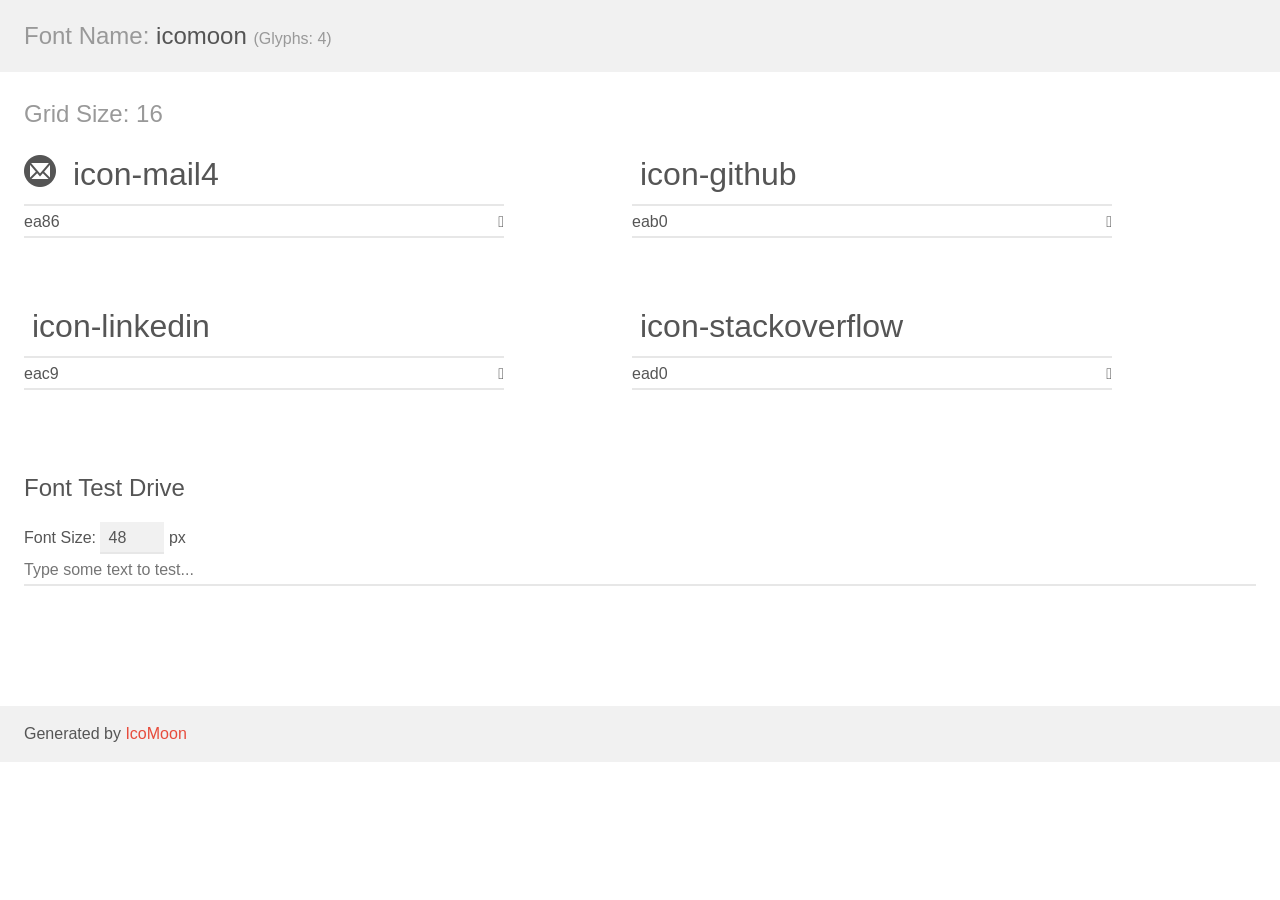
<file: icomoon/demo.html>
<!doctype html>
<html>
<head>
    <meta charset="utf-8">
    <title>IcoMoon Demo</title>
    <meta name="description" content="An Icon Font Generated By IcoMoon.io">
    <meta name="viewport" content="width=device-width, initial-scale=1">
    <link rel="stylesheet" href="demo-files/demo.css">
    <link rel="stylesheet" href="style.css"></head>
<body>
    <div class="bgc1 clearfix">
        <h1 class="mhmm mvm"><span class="fgc1">Font Name:</span> icomoon <small class="fgc1">(Glyphs:&nbsp;4)</small></h1>
    </div>
    <div class="clearfix mhl ptl">
        <h1 class="mvm mtn fgc1">Grid Size: 16</h1>
        <div class="glyph fs1">
            <div class="clearfix bshadow0 pbs">
                <span class="icon-mail4"></span>
                <span class="mls"> icon-mail4</span>
            </div>
            <fieldset class="fs0 size1of1 clearfix hidden-false">
                <input type="text" readonly value="ea86" class="unit size1of2" />
                <input type="text" maxlength="1" readonly value="&#xea86;" class="unitRight size1of2 talign-right" />
            </fieldset>
            <div class="fs0 bshadow0 clearfix hidden-true">
                <span class="unit pvs fgc1">liga: </span>
                <input type="text" readonly value="mail5, contact5" class="liga unitRight" />
            </div>
        </div>
        <div class="glyph fs1">
            <div class="clearfix bshadow0 pbs">
                <span class="icon-github"></span>
                <span class="mls"> icon-github</span>
            </div>
            <fieldset class="fs0 size1of1 clearfix hidden-false">
                <input type="text" readonly value="eab0" class="unit size1of2" />
                <input type="text" maxlength="1" readonly value="&#xeab0;" class="unitRight size1of2 talign-right" />
            </fieldset>
            <div class="fs0 bshadow0 clearfix hidden-true">
                <span class="unit pvs fgc1">liga: </span>
                <input type="text" readonly value="github, brand40" class="liga unitRight" />
            </div>
        </div>
        <div class="glyph fs1">
            <div class="clearfix bshadow0 pbs">
                <span class="icon-linkedin"></span>
                <span class="mls"> icon-linkedin</span>
            </div>
            <fieldset class="fs0 size1of1 clearfix hidden-false">
                <input type="text" readonly value="eac9" class="unit size1of2" />
                <input type="text" maxlength="1" readonly value="&#xeac9;" class="unitRight size1of2 talign-right" />
            </fieldset>
            <div class="fs0 bshadow0 clearfix hidden-true">
                <span class="unit pvs fgc1">liga: </span>
                <input type="text" readonly value="linkedin, brand64" class="liga unitRight" />
            </div>
        </div>
        <div class="glyph fs1">
            <div class="clearfix bshadow0 pbs">
                <span class="icon-stackoverflow"></span>
                <span class="mls"> icon-stackoverflow</span>
            </div>
            <fieldset class="fs0 size1of1 clearfix hidden-false">
                <input type="text" readonly value="ead0" class="unit size1of2" />
                <input type="text" maxlength="1" readonly value="&#xead0;" class="unitRight size1of2 talign-right" />
            </fieldset>
            <div class="fs0 bshadow0 clearfix hidden-true">
                <span class="unit pvs fgc1">liga: </span>
                <input type="text" readonly value="stackoverflow, brand71" class="liga unitRight" />
            </div>
        </div>
    </div>

    <!--[if gt IE 8]><!-->
    <div class="mhl clearfix mbl">
        <h1>Font Test Drive</h1>
        <label>
            Font Size: <input id="fontSize" type="number" class="textbox0 mbm"
            min="8" value="48" />
            px
        </label>
        <input id="testText" type="text" class="phl size1of1 mvl"
        placeholder="Type some text to test..." value=""/>
        <div id="testDrive" class="icon-" style="font-family: icomoon">&nbsp;
        </div>
    </div>
    <!--<![endif]-->
    <div class="bgc1 clearfix">
        <p class="mhl">Generated by <a href="https://icomoon.io/app">IcoMoon</a></p>
    </div>

    <script src="demo-files/demo.js"></script>
</body>
</html>
</file>
<file: icomoon/demo-files/demo.css>
body {
  padding: 0;
  margin: 0;
  font-family: sans-serif;
  font-size: 1em;
  line-height: 1.5;
  color: #555;
  background: #fff;
}
h1 {
  font-size: 1.5em;
  font-weight: normal;
}
small {
  font-size: .66666667em;
}
a {
  color: #e74c3c;
  text-decoration: none;
}
a:hover, a:focus {
  box-shadow: 0 1px #e74c3c;
}
.bshadow0, input {
  box-shadow: inset 0 -2px #e7e7e7;
}
input:hover {
  box-shadow: inset 0 -2px #ccc;
}
input, fieldset {
  font-family: sans-serif;
  font-size: 1em;
  margin: 0;
  padding: 0;
  border: 0;
}
input {
  color: inherit;
  line-height: 1.5;
  height: 1.5em;
  padding: .25em 0;
}
input:focus {
  outline: none;
  box-shadow: inset 0 -2px #449fdb;
}
.glyph {
  font-size: 16px;
  width: 15em;
  padding-bottom: 1em;
  margin-right: 4em;
  margin-bottom: 1em;
  float: left;
  overflow: hidden;
}
.liga {
  width: 80%;
  width: calc(100% - 2.5em);
}
.talign-right {
  text-align: right;
}
.talign-center {
  text-align: center;
}
.bgc1 {
  background: #f1f1f1;
}
.fgc1 {
  color: #999;
}
.fgc0 {
  color: #000;
}
p {
  margin-top: 1em;
  margin-bottom: 1em;
}
.mvm {
  margin-top: .75em;
  margin-bottom: .75em;
}
.mtn {
  margin-top: 0;
}
.mtl, .mal {
  margin-top: 1.5em;
}
.mbl, .mal {
  margin-bottom: 1.5em;
}
.mal, .mhl {
  margin-left: 1.5em;
  margin-right: 1.5em;
}
.mhmm {
  margin-left: 1em;
  margin-right: 1em;
}
.mls {
  margin-left: .25em;
}
.ptl {
  padding-top: 1.5em;
}
.pbs, .pvs {
  padding-bottom: .25em;
}
.pvs, .pts {
  padding-top: .25em;
}
.unit {
  float: left;
}
.unitRight {
  float: right;
}
.size1of2 {
  width: 50%;
}
.size1of1 {
  width: 100%;
}
.clearfix:before, .clearfix:after {
  content: " ";
  display: table;
}
.clearfix:after {
  clear: both;
}
.hidden-true {
  display: none;
}
.textbox0 {
  width: 3em;
  background: #f1f1f1;
  padding: .25em .5em;
  line-height: 1.5;
  height: 1.5em;
}
#testDrive {
  display: block;
  padding-top: 24px;
  line-height: 1.5;
}
.fs0 {
  font-size: 16px;
}
.fs1 {
  font-size: 32px;
}
</file>
<file: icomoon/style.css>
@font-face {
  font-family: 'icomoon';
  src:  url('fonts/icomoon.eot?cp7l3n');
  src:  url('fonts/icomoon.eot?cp7l3n#iefix') format('embedded-opentype'),
    url('fonts/icomoon.ttf?cp7l3n') format('truetype'),
    url('fonts/icomoon.woff?cp7l3n') format('woff'),
    url('fonts/icomoon.svg?cp7l3n#icomoon') format('svg');
  font-weight: normal;
  font-style: normal;
  font-display: block;
}

[class^="icon-"], [class*=" icon-"] div:before, #links a:before {
  /* use !important to prevent issues with browser extensions that change fonts */
  font-family: 'icomoon' !important;
  speak: none;
  font-style: normal;
  font-weight: normal;
  font-variant: normal;
  text-transform: none;
  line-height: 1;

  /* Better Font Rendering =========== */
  -webkit-font-smoothing: antialiased;
  -moz-osx-font-smoothing: grayscale;
}

/* Email */
.icon-mail4:before {
  content: "\ea86";
}
/* GitHub */
#links a[href*="github.com"]:before {
  content: "\eab0";
}
/* LinkedIn */
#links a[href*="linkedin.com"]:before {
  content: "\eac9";
}
/* StackOverflow */
#links a[href*="stackoverflow.com"]:before {
  content: "\ead0";
}
</file>
